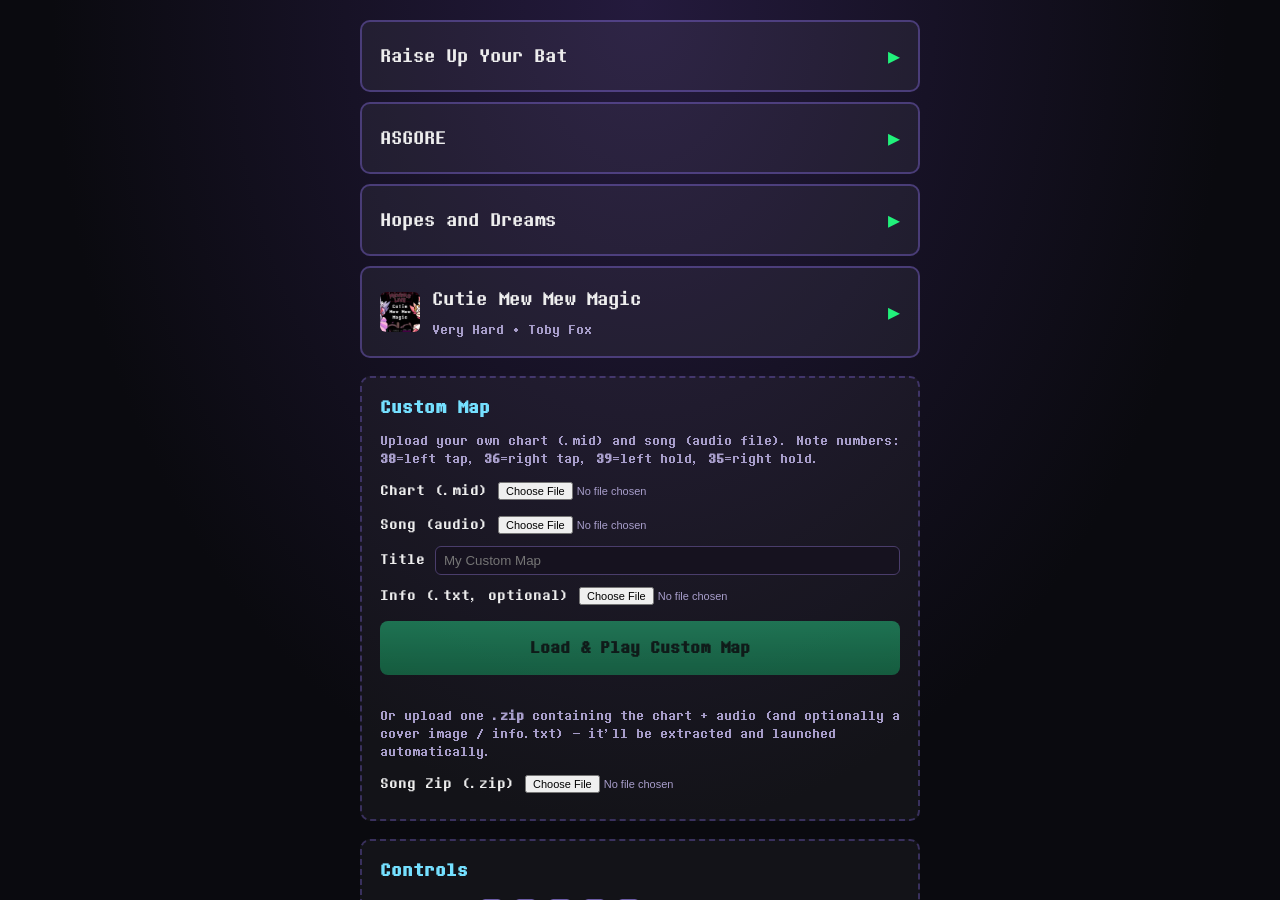
<file: index.html>
<!DOCTYPE html>
<html lang="en">
<head>
<meta charset="UTF-8">
<meta name="viewport" content="width=device-width, initial-scale=1, maximum-scale=1, user-scalable=no, viewport-fit=cover">
<title>Lightners Live — Web</title>
<link rel="stylesheet" href="style.css">
</head>
<body>

<div id="app">

  <!-- ================= MAIN MENU ================= -->
  <div id="menu-screen" class="screen">
    <div class="menu-box">
      <h1 class="title">LIGHTNERS <span>LIVE</span></h1>
      <p class="subtitle">a Deltarune Ch.3 rhythm-game recreation — web edition</p>

      <div class="song-list" id="song-list"><!-- populated by JS --></div>

      <div class="custom-map-box">
        <h2>Custom Map</h2>
        <p class="hint">Upload your own chart (.mid) and song (audio file). Note numbers:
          <b>38</b>=left tap, <b>36</b>=right tap, <b>39</b>=left hold, <b>35</b>=right hold.</p>
        <label class="file-row">
          <span>Chart (.mid)</span>
          <input type="file" id="custom-midi-input" accept=".mid,.midi">
        </label>
        <label class="file-row">
          <span>Song (audio)</span>
          <input type="file" id="custom-audio-input" accept="audio/*">
        </label>
        <label class="file-row">
          <span>Title</span>
          <input type="text" id="custom-title-input" placeholder="My Custom Map">
        </label>
        <label class="file-row">
          <span>Info (.txt, optional)</span>
          <input type="file" id="custom-info-input" accept=".txt">
        </label>
        <button id="custom-play-btn" class="play-btn" disabled>Load &amp; Play Custom Map</button>
        <p class="hint small" id="custom-status"></p>

        <p class="hint" style="margin-top:14px;">Or upload one <b>.zip</b> containing the chart + audio
          (and optionally a cover image / info.txt) — it'll be extracted and launched automatically.</p>
        <label class="file-row">
          <span>Song Zip (.zip)</span>
          <input type="file" id="custom-zip-input" accept=".zip">
        </label>
      </div>

      <div class="controls-help">
        <h2>Controls</h2>
        <p>Left note: <kbd>&larr;</kbd> <kbd>Z</kbd> <kbd>A</kbd> <kbd>F</kbd> <kbd>S</kbd></p>
        <p>Right note: <kbd>&rarr;</kbd> <kbd>X</kbd> <kbd>D</kbd> <kbd>J</kbd> <kbd>K</kbd></p>
        <p>Hold <kbd>R</kbd> to restart &middot; <kbd>Esc</kbd> to pause</p>
        <p>On mobile: tap the left/right halves of the screen.</p>
      </div>
    </div>
  </div>

  <!-- ================= GAME SCREEN ================= -->
  <div id="game-screen" class="screen hidden">
    <div id="game-stage">
      <canvas id="game-canvas" width="640" height="480"></canvas>

      <!-- touch controls: two big semi-transparent halves -->
      <div id="touch-controls">
        <div id="touch-left" class="touch-btn touch-left" data-lane="left">
          <span>LEFT</span>
        </div>
        <div id="touch-right" class="touch-btn touch-right" data-lane="right">
          <span>RIGHT</span>
        </div>
      </div>

      <div id="hud-top">
        <button id="pause-btn" class="icon-btn" title="Pause">&#10074;&#10074;</button>
        <div id="restart-btn" class="icon-btn restart-hold" title="Hold to restart">
          <svg viewBox="0 0 44 44"><circle class="ring-bg" cx="22" cy="22" r="18"></circle><circle id="restart-ring" class="ring-fg" cx="22" cy="22" r="18"></circle></svg>
          <span>R</span>
        </div>
        <button id="quit-btn" class="icon-btn" title="Quit to menu">&#10005;</button>
      </div>
    </div>

    <div id="pause-overlay" class="overlay hidden">
      <div class="overlay-box">
        <h2>Paused</h2>
        <button id="resume-btn" class="play-btn">Resume</button>
        <button id="menu-btn" class="play-btn secondary">Quit to Menu</button>
      </div>
    </div>

    <div id="end-overlay" class="overlay hidden">
      <div class="overlay-box">
        <h2>Song Complete!</h2>
        <p id="final-score" class="final-score">SCORE 0</p>
        <button id="replay-btn" class="play-btn">Play Again</button>
        <button id="end-menu-btn" class="play-btn secondary">Back to Menu</button>
      </div>
    </div>
  </div>

  <div id="loading-overlay" class="overlay hidden">
    <div class="overlay-box">
      <h2>Loading&hellip;</h2>
      <div class="spinner"></div>
      <p id="loading-status" class="hint small">Loading&hellip;</p>
    </div>
  </div>

</div>

<script src="js/vendor/jszip.min.js"></script>
<script src="js/midi.js"></script>
<script src="js/game.js"></script>
</body>
</html>
</file>
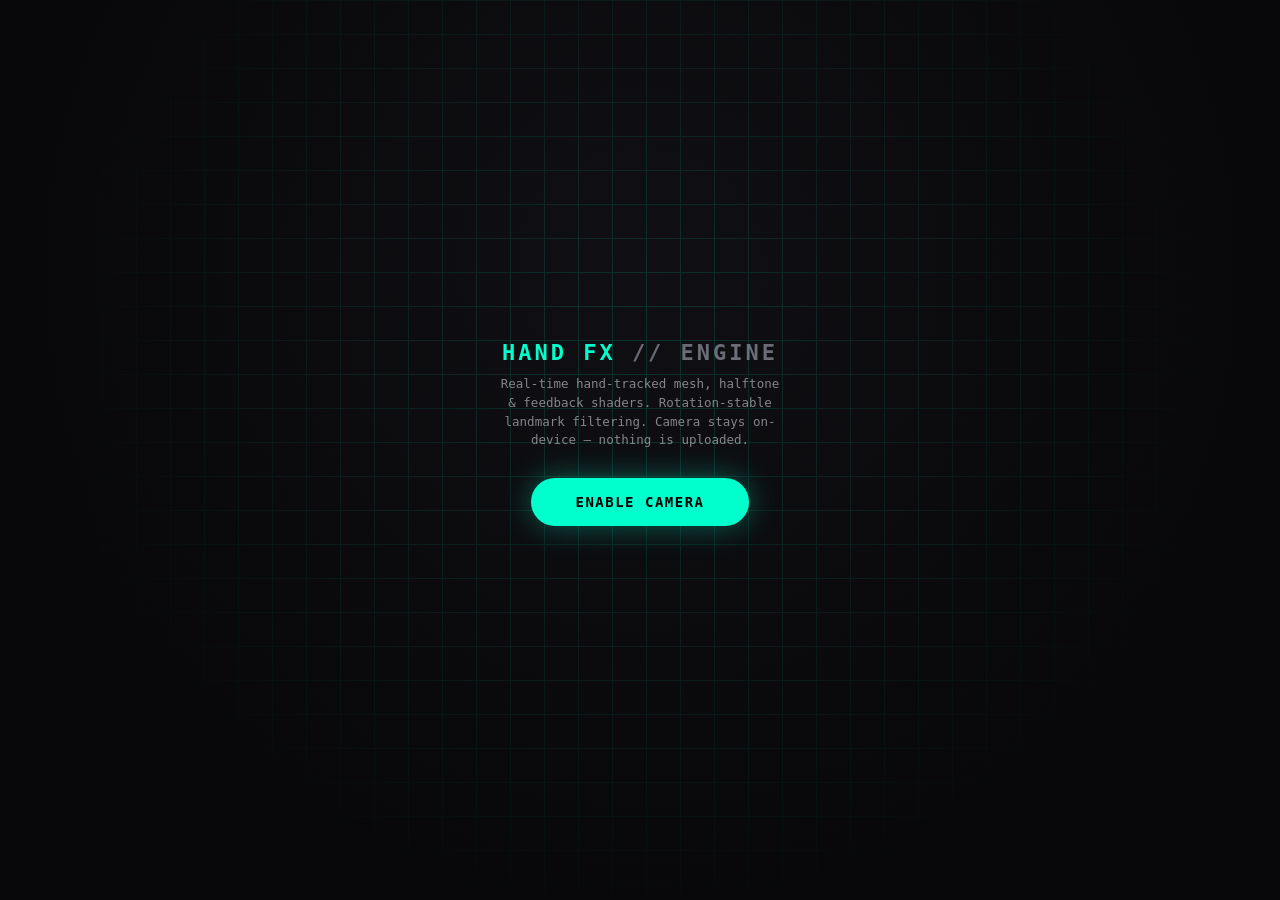
<file: test.html>
<!DOCTYPE html>
<html lang="en">
<head>
<meta charset="UTF-8" />
<meta name="viewport" content="width=device-width, initial-scale=1.0, maximum-scale=1.0, user-scalable=no, viewport-fit=cover" />
<title>TD // HAND FX ENGINE</title>

<style>
  @font-face {
    font-family: 'JBM';
    src: local('JetBrains Mono'), local('SF Mono'), local('Menlo');
  }
  :root{
    --bg:#0a0a0c;
    --panel:rgba(14,15,18,0.92);
    --line:rgba(255,255,255,0.09);
    --accent:#00ffcc;
    --accent2:#ff2d6a;
    --dim:#6b6d76;
    --text:#e6e7ea;
  }
  *{box-sizing:border-box;margin:0;padding:0;user-select:none;-webkit-user-select:none;-webkit-tap-highlight-color:transparent;}
  html,body{width:100%;height:100%;overflow:hidden;background:var(--bg);font-family:'JBM','SF Mono',ui-monospace,Menlo,monospace;}
  #stage{position:relative;width:100vw;height:100vh;height:100dvh;}
  video,canvas{position:absolute;inset:0;width:100%;height:100%;object-fit:cover;}
  video{display:none;}

  /* ---------- HUD (telemetry, top) ---------- */
  #hud{
    position:absolute;top:max(14px,env(safe-area-inset-top));left:14px;right:14px;
    display:flex;justify-content:space-between;align-items:flex-start;
    pointer-events:none;z-index:9;
  }
  .hud-block{
    background:var(--panel);border:1px solid var(--line);border-radius:10px;
    padding:8px 12px;color:var(--dim);font-size:10px;letter-spacing:0.5px;
    backdrop-filter:blur(14px);-webkit-backdrop-filter:blur(14px);
  }
  .hud-block b{color:var(--accent);font-weight:700;}
  .hud-row{display:flex;gap:10px;align-items:center;}
  #scope{width:70px;height:18px;display:block;}
  #rec-dot{width:7px;height:7px;border-radius:50%;background:var(--accent2);display:none;box-shadow:0 0 6px var(--accent2);}
  #rec-dot.on{display:inline-block;animation:blink 1s steps(2) infinite;}
  @keyframes blink{50%{opacity:0.15;}}

  /* ---------- top-right quick actions ---------- */
  #quick{display:flex;flex-direction:column;gap:8px;align-items:flex-end;pointer-events:auto;}
  .qbtn{
    width:38px;height:38px;border-radius:10px;background:var(--panel);border:1px solid var(--line);
    color:var(--text);display:flex;align-items:center;justify-content:center;font-size:15px;
    backdrop-filter:blur(14px);
  }
  .qbtn:active{background:rgba(0,255,204,0.15);}

  /* ---------- bottom control dock ---------- */
  .dock{
    position:absolute;left:50%;bottom:max(16px,env(safe-area-inset-bottom));transform:translateX(-50%);
    width:94%;max-width:460px;background:var(--panel);border:1px solid var(--line);border-radius:16px;
    color:var(--text);z-index:10;backdrop-filter:blur(20px);-webkit-backdrop-filter:blur(20px);
    box-shadow:0 20px 50px rgba(0,0,0,0.6);transition:max-height .25s ease;overflow:hidden;
  }
  .dock-head{
    display:flex;justify-content:space-between;align-items:center;padding:12px 16px;cursor:pointer;
    border-bottom:1px solid var(--line);
  }
  .dock-head .tag{font-size:10px;letter-spacing:2px;color:var(--accent);font-weight:700;}
  .dock-head .sub{font-size:9px;color:var(--dim);letter-spacing:1px;margin-top:2px;}
  .chev{width:20px;height:20px;color:var(--dim);transition:transform .2s ease;}
  .dock.collapsed .chev{transform:rotate(180deg);}
  .dock.collapsed .dock-body{display:none;}

  .dock-body{padding:12px 16px 16px;display:flex;flex-direction:column;gap:12px;max-height:52vh;overflow-y:auto;}
  .grp-label{font-size:9px;letter-spacing:1.5px;color:var(--dim);text-transform:uppercase;margin-bottom:2px;}
  .row{display:flex;justify-content:space-between;align-items:center;gap:10px;font-size:12px;}
  .row label{color:var(--text);opacity:0.85;flex-shrink:0;}
  select,input[type=range],input[type=color]{
    background:rgba(255,255,255,0.06);border:1px solid var(--line);color:var(--text);
    border-radius:8px;padding:6px 8px;font-family:inherit;font-size:12px;
  }
  select{flex:1;max-width:62%;}
  input[type=range]{flex:1;accent-color:var(--accent);}
  input[type=color]{width:44px;height:30px;padding:2px;}
  option{background:#111;color:#fff;}
  .switch{position:relative;width:38px;height:22px;background:rgba(255,255,255,0.08);border:1px solid var(--line);border-radius:20px;flex-shrink:0;}
  .switch input{opacity:0;width:0;height:0;position:absolute;}
  .knob{position:absolute;top:2px;left:2px;width:16px;height:16px;border-radius:50%;background:var(--dim);transition:.18s;}
  .switch input:checked + .knob{background:var(--accent);left:18px;box-shadow:0 0 8px var(--accent);}
  .preset-strip{display:flex;gap:6px;overflow-x:auto;padding-bottom:2px;}
  .preset-chip{
    flex-shrink:0;padding:7px 12px;border-radius:20px;border:1px solid var(--line);
    background:rgba(255,255,255,0.04);font-size:10.5px;letter-spacing:0.5px;color:var(--dim);white-space:nowrap;
  }
  .preset-chip.active{color:#000;background:var(--accent);border-color:var(--accent);font-weight:700;}
  .divider{height:1px;background:var(--line);margin:2px 0;}

  /* ---------- start / permission / loading screens ---------- */
  #start-screen,#error-screen{
    position:absolute;inset:0;background:radial-gradient(circle at 50% 30%, #101014, #08080a 70%);
    z-index:100;display:flex;flex-direction:column;justify-content:center;align-items:center;
    color:var(--text);text-align:center;padding:32px;
  }
  #start-screen h1{font-size:22px;letter-spacing:3px;color:var(--accent);}
  #start-screen h1 span{color:var(--dim);}
  #start-screen p{opacity:0.55;margin-top:10px;font-size:12.5px;max-width:280px;line-height:1.5;}
  .grid-bg{position:absolute;inset:0;opacity:0.15;pointer-events:none;
    background-image:linear-gradient(var(--accent) 1px, transparent 1px), linear-gradient(90deg, var(--accent) 1px, transparent 1px);
    background-size:34px 34px;mask-image:radial-gradient(circle at 50% 40%, #000 0%, transparent 70%);
  }
  #start-btn{
    position:relative;z-index:1;pointer-events:auto;
    margin-top:28px;padding:16px 44px;font-size:14px;font-weight:700;letter-spacing:1.5px;
    background:var(--accent);color:#000;border:none;border-radius:40px;box-shadow:0 0 30px rgba(0,255,204,0.35);
    font-family:inherit;
  }
  #start-btn:active{transform:scale(0.97);}
  #load-status{margin-top:18px;font-size:11px;color:var(--dim);letter-spacing:1px;min-height:16px;}
  #error-screen{display:none;}
  #error-screen h2{color:var(--accent2);font-size:16px;letter-spacing:1px;}
  #error-screen p{margin-top:10px;font-size:12.5px;color:var(--dim);max-width:300px;line-height:1.6;}
  #retry-btn{margin-top:20px;padding:12px 30px;background:transparent;border:1px solid var(--line);color:var(--text);border-radius:30px;font-family:inherit;font-size:12px;}

  ::-webkit-scrollbar{width:0;height:0;}
</style>
</head>
<body>

<div id="start-screen">
  <div class="grid-bg"></div>
  <h1>HAND FX <span>// ENGINE</span></h1>
  <p>Real-time hand-tracked mesh, halftone &amp; feedback shaders. Rotation-stable landmark filtering. Camera stays on-device — nothing is uploaded.</p>
  <button id="start-btn">ENABLE CAMERA</button>
  <div id="load-status"></div>
</div>

<div id="error-screen">
  <h2>CAMERA UNAVAILABLE</h2>
  <p id="error-msg">Permission was denied or no camera was found. Check your browser's site settings and allow camera access, then retry.</p>
  <button id="retry-btn">RETRY</button>
</div>

<div id="stage">
  <video id="webcam" playsinline webkit-playsinline muted></video>
  <canvas id="main-canvas"></canvas>

  <div id="hud">
    <div class="hud-block">
      <div class="hud-row">
        <span id="rec-dot"></span>
        <span>FPS <b id="fps-val">--</b></span>
        <span>HANDS <b id="hand-val">0</b></span>
      </div>
      <canvas id="scope"></canvas>
    </div>
    <div id="quick">
      <button class="qbtn" id="btn-fullscreen" title="Fullscreen">⛶</button>
      <button class="qbtn" id="btn-snapshot" title="Snapshot">📷</button>
      <button class="qbtn" id="btn-record" title="Record">●</button>
    </div>
  </div>

  <div class="dock" id="dock">
    <div class="dock-head" id="dock-head">
      <div>
        <div class="tag">🎛 CONTROL DOCK</div>
        <div class="sub" id="dock-sub">preset: original</div>
      </div>
      <svg class="chev" viewBox="0 0 24 24" fill="none" stroke="currentColor" stroke-width="2"><path d="M6 9l6 6 6-6"/></svg>
    </div>

    <div class="dock-body">
      <div class="grp-label">FX Preset</div>
      <div class="preset-strip" id="preset-strip"></div>

      <div class="divider"></div>

      <div class="grp-label">Look</div>
      <div class="row">
        <label>Dot / Accent Color</label>
        <input type="color" id="dot-color" value="#ff0044" />
      </div>
      <div class="row">
        <label>Invert / Posterize BG</label>
        <label class="switch"><input type="checkbox" id="invert-cb" checked /><span class="knob"></span></label>
      </div>
      <div class="row">
        <label>Feedback Trails</label>
        <input type="range" id="feedback-slider" min="0" max="0.9" step="0.05" value="0.4" />
      </div>
      <div class="row">
        <label>Mesh / Node Smoothing</label>
        <input type="range" id="smooth-slider" min="0" max="0.95" step="0.05" value="0.55" />
      </div>

      <div class="divider"></div>

      <div class="grp-label">Camera</div>
      <div class="row">
        <label>Source</label>
        <select id="cam-select">
          <option value="user">Front Camera</option>
          <option value="environment">Back Camera</option>
        </select>
      </div>
      <div class="row">
        <label>Show Telemetry HUD</label>
        <label class="switch"><input type="checkbox" id="hud-cb" checked /><span class="knob"></span></label>
      </div>
    </div>
  </div>
</div>

<script>
// ---------------------------------------------------------------
// PLAIN SCRIPT — no imports, no network calls. Runs immediately so
// the start button, preset chips, and dock always respond even if
// the MediaPipe CDN is slow, blocked, or fails to load.
// ---------------------------------------------------------------
(function () {
  const dock = document.getElementById('dock');
  const dockHead = document.getElementById('dock-head');
  const dockSub = document.getElementById('dock-sub');
  const presetStrip = document.getElementById('preset-strip');
  const hudCb = document.getElementById('hud-cb');
  const hud = document.getElementById('hud');

  window.__PRESETS = [
    { id: 'original', label: 'MESH + POSTERIZE' },
    { id: 'halftone', label: 'HALFTONE DOTS' },
    { id: 'glitch',   label: 'FEEDBACK DATAMOSH' },
    { id: 'skeleton', label: 'WIREFRAME SKELETON' },
    { id: 'kaleido',  label: 'MIRROR KALEIDOSCOPE' },
    { id: 'particles',label: 'PARTICLE SWARM' },
  ];
  window.__currentPreset = 'original';

  presetStrip.innerHTML = window.__PRESETS.map(p =>
    `<div class="preset-chip${p.id===window.__currentPreset?' active':''}" data-id="${p.id}">${p.label}</div>`
  ).join('');
  presetStrip.addEventListener('click', (e) => {
    const chip = e.target.closest('.preset-chip');
    if (!chip) return;
    window.__currentPreset = chip.dataset.id;
    [...presetStrip.children].forEach(c => c.classList.toggle('active', c === chip));
    dockSub.textContent = `preset: ${window.__currentPreset}`;
  });

  dockHead.addEventListener('click', () => dock.classList.toggle('collapsed'));
  hudCb.addEventListener('change', () => hud.style.display = hudCb.checked ? 'flex' : 'none');

  // Start button wiring lives here too, so it is guaranteed to respond.
  // The actual (network-dependent) camera/model startup is delegated
  // to window.__startEngine, defined by the module script below.
  const startBtn = document.getElementById('start-btn');
  const loadStatus = document.getElementById('load-status');
  startBtn.addEventListener('click', async () => {
    startBtn.disabled = true;
    loadStatus.textContent = 'loading model…';
    if (typeof window.__startEngine !== 'function') {
      // Module script hasn't finished loading yet — wait briefly and retry once.
      loadStatus.textContent = 'still preparing engine…';
      await new Promise(r => setTimeout(r, 1500));
    }
    if (typeof window.__startEngine !== 'function') {
      loadStatus.textContent = '';
      window.__showError({ message: 'Engine failed to load. Check your internet connection and reload the page.' });
      startBtn.disabled = false;
      return;
    }
    try {
      await window.__startEngine();
      document.getElementById('start-screen').style.display = 'none';
    } catch (err) {
      window.__showError(err);
    } finally {
      startBtn.disabled = false;
    }
  });

  window.__showError = function (err) {
    console.error(err);
    document.getElementById('start-screen').style.display = 'none';
    const errorScreen = document.getElementById('error-screen');
    const errorMsg = document.getElementById('error-msg');
    errorScreen.style.display = 'flex';
    if (err && err.name === 'NotAllowedError') {
      errorMsg.textContent = 'Camera permission was denied. Allow camera access in your browser/site settings, then retry.';
    } else if (err && err.name === 'NotFoundError') {
      errorMsg.textContent = 'No camera was found on this device.';
    } else if (location.protocol !== 'https:' && location.hostname !== 'localhost') {
      errorMsg.textContent = 'Camera access requires HTTPS. Open this page over https:// or from localhost.';
    } else if (err && err.message) {
      errorMsg.textContent = err.message;
    }
  };
  document.getElementById('retry-btn').addEventListener('click', () => {
    document.getElementById('error-screen').style.display = 'none';
    document.getElementById('start-screen').style.display = 'flex';
  });

  // Watchdog: if the module script hasn't marked itself ready within 8s
  // (e.g. CDN blocked), tell the user instead of leaving them guessing.
  setTimeout(() => {
    if (!window.__engineReady) {
      loadStatus.textContent = 'taking longer than expected — check your connection';
    }
  }, 8000);
})();
</script>

<script type="module">
// ---------------------------------------------------------------
// MODULE SCRIPT — handles the network-dependent MediaPipe import,
// camera, and rendering. Imported lazily so a slow/blocked CDN
// never prevents the page's core UI from responding.
// ---------------------------------------------------------------

// ---------- DOM ----------
const video = document.getElementById('webcam');
const canvas = document.getElementById('main-canvas');
const ctx = canvas.getContext('2d');
const dotColorPicker = document.getElementById('dot-color');
const camSelect = document.getElementById('cam-select');
const feedbackSlider = document.getElementById('feedback-slider');
const smoothSlider = document.getElementById('smooth-slider');
const invertCb = document.getElementById('invert-cb');

const fpsVal = document.getElementById('fps-val');
const handVal = document.getElementById('hand-val');
const scopeCanvas = document.getElementById('scope');
const scopeCtx = scopeCanvas.getContext('2d');
const recDot = document.getElementById('rec-dot');
const btnFullscreen = document.getElementById('btn-fullscreen');
const btnSnapshot = document.getElementById('btn-snapshot');
const btnRecord = document.getElementById('btn-record');

// ---------- State ----------
let handLandmarker;
let lastVideoTime = -1;
let currentFacingMode = "user";
let offscreenCanvas = document.createElement('canvas');
let offscreenCtx = offscreenCanvas.getContext('2d');
let dpr = Math.min(window.devicePixelRatio || 1, 2);
let particles = [];
let scopeHistory = new Array(40).fill(0);
let fpsHistory = [];
let lastFrameT = performance.now();
let mediaRecorder, recordedChunks = [], recStream;

// ---------- HAND CONNECTIONS (for skeleton preset) ----------
const HAND_CONNECTIONS = [
  [0,1],[1,2],[2,3],[3,4],
  [0,5],[5,6],[6,7],[7,8],
  [5,9],[9,10],[10,11],[11,12],
  [9,13],[13,14],[14,15],[15,16],
  [13,17],[17,18],[18,19],[19,20],
  [0,17]
];

// ---------- One-Euro-ish landmark smoothing (per-hand-slot, per-point) ----------
// Reduces jitter and keeps geometry stable through rotation without adding lag on fast motion.
const smoothState = [ {}, {} ]; // up to 2 hand slots
function smoothPoint(slotIdx, ptIdx, x, y, z, alpha) {
  const slot = smoothState[slotIdx];
  const prev = slot[ptIdx];
  if (!prev) {
    slot[ptIdx] = { x, y, z };
    return slot[ptIdx];
  }
  const smoothed = {
    x: prev.x + (1 - alpha) * (x - prev.x),
    y: prev.y + (1 - alpha) * (y - prev.y),
    z: prev.z + (1 - alpha) * (z - prev.z),
  };
  slot[ptIdx] = smoothed;
  return smoothed;
}

function resize() {
  dpr = Math.min(window.devicePixelRatio || 1, 2);
  const w = window.innerWidth, h = window.innerHeight;
  canvas.width = w * dpr; canvas.height = h * dpr;
  canvas.style.width = w+'px'; canvas.style.height = h+'px';
  offscreenCanvas.width = canvas.width; offscreenCanvas.height = canvas.height;
  ctx.setTransform(dpr,0,0,dpr,0,0);
  offscreenCtx.setTransform(dpr,0,0,dpr,0,0);
}
window.addEventListener('resize', resize);
resize();

// ---------- Model init ----------
// Pinned to a specific, known-good release rather than "@latest" — a
// moving tag can silently break the import, and a redirect through
// "@latest" is exactly the kind of request some mobile browsers/networks
// stall on, which is what causes an infinite "loading" state.
const MEDIAPIPE_VERSION = "0.10.35";

async function createHandLandmarker() {
  const { HandLandmarker, FilesetResolver } = await import(
    `https://cdn.jsdelivr.net/npm/@mediapipe/tasks-vision@${MEDIAPIPE_VERSION}/vision_bundle.mjs`
  );
  const vision = await FilesetResolver.forVisionTasks(
    `https://cdn.jsdelivr.net/npm/@mediapipe/tasks-vision@${MEDIAPIPE_VERSION}/wasm`
  );
  handLandmarker = await HandLandmarker.createFromOptions(vision, {
    baseOptions: {
      modelAssetPath: `https://storage.googleapis.com/mediapipe-models/hand_landmarker/hand_landmarker/float16/1/hand_landmarker.task`,
      delegate: "GPU"
    },
    runningMode: "VIDEO",
    numHands: 2,
    minHandDetectionConfidence: 0.4,
    minHandPresenceConfidence: 0.4,
    minTrackingConfidence: 0.4
  });
}

async function startCamera(facingMode) {
  if (video.srcObject) video.srcObject.getTracks().forEach(t => t.stop());
  currentFacingMode = facingMode;
  const constraints = {
    video: { facingMode, width: { ideal: 1280 }, height: { ideal: 720 }, frameRate: { ideal: 60 } },
    audio: false
  };
  const stream = await navigator.mediaDevices.getUserMedia(constraints);
  video.srcObject = stream;
  await video.play();
  requestAnimationFrame(renderLoop);
}

camSelect.addEventListener('change', (e) => startCamera(e.target.value).catch(window.__showError));

// This is what the plain script's start button calls. Only invoked on
// a user click, so a slow/blocked CDN never blocks page interactivity —
// it just surfaces a clear error via window.__showError.
window.__startEngine = async function () {
  if (!handLandmarker) await createHandLandmarker();
  await startCamera(currentFacingMode);
};
window.__engineReady = true;

// ---------- FX helpers ----------
function drawScope() {
  const w = scopeCanvas.width = 70, h = scopeCanvas.height = 18;
  scopeCtx.clearRect(0,0,w,h);
  scopeCtx.strokeStyle = '#00ffcc';
  scopeCtx.lineWidth = 1.2;
  scopeCtx.beginPath();
  scopeHistory.forEach((v, i) => {
    const x = (i/(scopeHistory.length-1)) * w;
    const y = h - v*h;
    i===0 ? scopeCtx.moveTo(x,y) : scopeCtx.lineTo(x,y);
  });
  scopeCtx.stroke();
}

function spawnParticles(x, y, color, n=3) {
  for (let i=0;i<n;i++){
    particles.push({
      x, y,
      vx:(Math.random()-0.5)*4, vy:(Math.random()-0.5)*4,
      life:1, color
    });
  }
  if (particles.length > 400) particles.splice(0, particles.length-400);
}

// ---------- Render loop ----------
function renderLoop() {
  const now = performance.now();
  const dt = now - lastFrameT; lastFrameT = now;
  fpsHistory.push(1000/dt); if (fpsHistory.length>30) fpsHistory.shift();
  const fps = Math.round(fpsHistory.reduce((a,b)=>a+b,0)/fpsHistory.length);
  fpsVal.textContent = isFinite(fps) ? fps : '--';

  const w = window.innerWidth, h = window.innerHeight;

  let results = null;
  if (video.currentTime !== lastVideoTime && handLandmarker) {
    lastVideoTime = video.currentTime;
    results = handLandmarker.detectForVideo(video, now);
  }

  const handCount = results?.landmarks?.length || 0;
  handVal.textContent = handCount;
  scopeHistory.push(Math.min(1, handCount/2)); scopeHistory.shift();
  drawScope();

  // --- Feedback trails ---
  const trailAlpha = 1 - parseFloat(feedbackSlider.value);
  ctx.fillStyle = `rgba(0,0,0,${trailAlpha})`;
  ctx.fillRect(0,0,w,h);

  // --- Background pass ---
  offscreenCtx.save();
  offscreenCtx.clearRect(0,0,w,h);
  if (currentFacingMode === 'user') { offscreenCtx.translate(w,0); offscreenCtx.scale(-1,1); }
  if (invertCb.checked) {
    offscreenCtx.filter = 'invert(100%) hue-rotate(190deg) contrast(200%) brightness(120%)';
  } else {
    offscreenCtx.filter = 'none';
  }
  offscreenCtx.drawImage(video, 0, 0, w, h);
  offscreenCtx.restore();

  ctx.save();
  ctx.globalAlpha = trailAlpha < 1 ? 0.8 : 1.0;
  ctx.drawImage(offscreenCanvas, 0, 0, w, h);
  ctx.restore();

  // --- Kaleidoscope pre-pass (mirrors the background into quadrants) ---
  if (window.__currentPreset === 'kaleido') {
    ctx.save();
    const cx = w/2, cy = h/2;
    [ [1,1],[-1,1],[1,-1],[-1,-1] ].forEach(([sx,sy], i) => {
      ctx.save();
      ctx.translate(cx, cy);
      ctx.scale(sx*0.5, sy*0.5);
      ctx.translate(-cx, -cy);
      ctx.globalAlpha = 0.55;
      ctx.drawImage(offscreenCanvas, 0, 0, w, h);
      ctx.restore();
    });
    ctx.restore();
  }

  // --- Hand-driven FX ---
  if (results && results.landmarks && results.landmarks.length > 0) {
    const dotColor = dotColorPicker.value;
    const smoothAlpha = parseFloat(smoothSlider.value);

    const allHandsPoints = results.landmarks.map((hand, slotIdx) => {
      return hand.map((pt, idx) => {
        const rawX = currentFacingMode === 'user' ? (1 - pt.x) * w : pt.x * w;
        const rawY = pt.y * h;
        return smoothPoint(slotIdx, idx, rawX, rawY, pt.z, smoothAlpha);
      });
    });
    // clear smoothing memory for absent hand slot to avoid stale snapping back
    if (allHandsPoints.length < 2) smoothState[1] = {};

    // MESH presets
    if (window.__currentPreset === 'original' || window.__currentPreset === 'glitch') {
      if (allHandsPoints.length >= 2) {
        const h1 = allHandsPoints[0], h2 = allHandsPoints[1];
        ctx.beginPath();
        ctx.moveTo(h1[8].x, h1[8].y);
        ctx.lineTo(h1[4].x, h1[4].y);
        ctx.lineTo(h2[20].x, h2[20].y);
        ctx.lineTo(h2[4].x, h2[4].y);
        ctx.lineTo(h2[8].x, h2[8].y);
        ctx.lineTo(h1[20].x, h1[20].y);
        ctx.closePath();
        ctx.save();
        ctx.clip();
        ctx.filter = window.__currentPreset==='glitch'
          ? `contrast(280%) saturate(400%) hue-rotate(${(now/15)%360}deg)`
          : 'contrast(250%) saturate(300%) hue-rotate(90deg)';
        ctx.drawImage(offscreenCanvas, 0, 0, w, h);
        ctx.restore();
        ctx.strokeStyle = '#ffffff';
        ctx.lineWidth = 3;
        ctx.stroke();
      } else if (allHandsPoints.length === 1) {
        const h1 = allHandsPoints[0];
        ctx.beginPath();
        ctx.moveTo(h1[4].x, h1[4].y);
        ctx.lineTo(h1[8].x, h1[8].y);
        ctx.lineTo(h1[12].x, h1[12].y);
        ctx.lineTo(h1[20].x, h1[20].y);
        ctx.lineTo(h1[0].x, h1[0].y);
        ctx.closePath();
        ctx.save();
        ctx.clip();
        ctx.filter = 'invert(100%) contrast(300%)';
        ctx.drawImage(offscreenCanvas, 0, 0, w, h);
        ctx.restore();
        ctx.strokeStyle = '#00ffcc';
        ctx.lineWidth = 2;
        ctx.stroke();
      }
    }

    // SKELETON preset — clean node/edge graph, TD-network style
    if (window.__currentPreset === 'skeleton') {
      allHandsPoints.forEach(hand => {
        ctx.strokeStyle = dotColor;
        ctx.lineWidth = 2;
        HAND_CONNECTIONS.forEach(([a,b]) => {
          ctx.beginPath();
          ctx.moveTo(hand[a].x, hand[a].y);
          ctx.lineTo(hand[b].x, hand[b].y);
          ctx.stroke();
        });
        hand.forEach((pt,idx) => {
          ctx.fillStyle = idx===0 ? '#ffffff' : dotColor;
          ctx.beginPath();
          ctx.arc(pt.x, pt.y, idx===0?5:3, 0, 2*Math.PI);
          ctx.fill();
        });
      });
    }

    // PARTICLE preset — emits from fingertips
    if (window.__currentPreset === 'particles') {
      allHandsPoints.forEach(hand => {
        [4,8,12,16,20].forEach(idx => spawnParticles(hand[idx].x, hand[idx].y, dotColor, 2));
      });
    }

    // Halftone dot overlay — shared across most presets for texture continuity
    if (['halftone','original','kaleido','glitch'].includes(window.__currentPreset)) {
      allHandsPoints.forEach(hand => {
        hand.forEach((pt, idx) => {
          if ([0,4,8,12,16,20].includes(idx)) {
            const dotRadius = Math.max(3, 12 + pt.z*20);
            ctx.fillStyle = dotColor;
            ctx.beginPath();
            ctx.arc(pt.x, pt.y, dotRadius, 0, 2*Math.PI);
            ctx.fill();
            if (window.__currentPreset === 'halftone' || window.__currentPreset === 'original') {
              for (let rx=-20; rx<=20; rx+=8) {
                for (let ry=-20; ry<=20; ry+=8) {
                  ctx.fillRect(pt.x+rx, pt.y+ry, 2, 2);
                }
              }
            }
          }
        });
      });
    }
  } else {
    // no hands: let smoothing memory reset so a new hand doesn't ease in from (0,0)
    smoothState[0] = {}; smoothState[1] = {};
  }

  // --- particle update/draw (independent of hand presence so trails decay naturally) ---
  if (particles.length) {
    ctx.save();
    particles.forEach(p => {
      p.x += p.vx; p.y += p.vy; p.life -= 0.02;
      ctx.globalAlpha = Math.max(p.life, 0);
      ctx.fillStyle = p.color;
      ctx.beginPath();
      ctx.arc(p.x, p.y, 4*p.life, 0, 2*Math.PI);
      ctx.fill();
    });
    ctx.restore();
    particles = particles.filter(p => p.life > 0);
  }

  requestAnimationFrame(renderLoop);
}

// ---------- Fullscreen ----------
btnFullscreen.addEventListener('click', () => {
  if (!document.fullscreenElement) document.documentElement.requestFullscreen?.();
  else document.exitFullscreen?.();
});

// ---------- Snapshot ----------
btnSnapshot.addEventListener('click', () => {
  canvas.toBlob(blob => {
    const url = URL.createObjectURL(blob);
    const a = document.createElement('a');
    a.href = url; a.download = `handfx-${Date.now()}.png`;
    a.click();
    URL.revokeObjectURL(url);
  }, 'image/png');
});

// ---------- Record ----------
btnRecord.addEventListener('click', () => {
  if (mediaRecorder && mediaRecorder.state === 'recording') {
    mediaRecorder.stop();
    return;
  }
  recStream = canvas.captureStream(30);
  recordedChunks = [];
  const mime = MediaRecorder.isTypeSupported('video/mp4') ? 'video/mp4' : 'video/webm';
  mediaRecorder = new MediaRecorder(recStream, { mimeType: mime });
  mediaRecorder.ondataavailable = e => { if (e.data.size > 0) recordedChunks.push(e.data); };
  mediaRecorder.onstop = () => {
    recDot.classList.remove('on');
    btnRecord.style.color = '';
    const blob = new Blob(recordedChunks, { type: mime });
    const url = URL.createObjectURL(blob);
    const a = document.createElement('a');
    a.href = url; a.download = `handfx-${Date.now()}.${mime.includes('mp4')?'mp4':'webm'}`;
    a.click();
    URL.revokeObjectURL(url);
  };
  mediaRecorder.start();
  recDot.classList.add('on');
  btnRecord.style.color = 'var(--accent2)';
});
</script>
</body>
</html>
</file>
<file: style.css>
@font-face {
  font-family: 'Deltarune';
  src: url('assets/fonts/deltarune.otf') format('opentype');
  font-display: swap;
}

* { box-sizing: border-box; -webkit-tap-highlight-color: transparent; }

html, body {
  margin: 0; padding: 0; width: 100%; height: 100%;
  background: #0a0a0f;
  color: #eee;
  font-family: 'Deltarune', 'Courier New', monospace;
  overflow: hidden;
  overscroll-behavior: none;
  touch-action: none;
  user-select: none;
}

#app { position: fixed; inset: 0; }

.screen { position: absolute; inset: 0; display: flex; align-items: center; justify-content: center; }
.hidden { display: none !important; }

/* ---------------- Menu ---------------- */
#menu-screen {
  background: radial-gradient(ellipse at 50% 0%, #241a3d 0%, #0a0a0f 65%);
  overflow-y: auto;
  -webkit-overflow-scrolling: touch;
  touch-action: pan-y;
  padding: 24px 0;
}

.menu-box {
  width: min(560px, 92vw);
  display: flex;
  flex-direction: column;
  gap: 18px;
}

.title {
  text-align: center;
  font-size: 40px;
  letter-spacing: 2px;
  margin: 8px 0 0;
  color: #f5f0ff;
  text-shadow: 0 0 12px rgba(150,120,255,0.6);
}
.title span { color: #21f17b; }
.subtitle { text-align: center; margin: 0 0 8px; color: #a89ecb; font-size: 13px; }

.song-list { display: flex; flex-direction: column; gap: 10px; }

.song-card {
  display: flex; align-items: center; justify-content: space-between;
  background: rgba(255,255,255,0.05);
  border: 2px solid rgba(150,120,255,0.35);
  border-radius: 10px;
  padding: 14px 18px;
  cursor: pointer;
  transition: background .15s, transform .1s;
}
.song-card:hover { background: rgba(150,120,255,0.18); }
.song-card:active { transform: scale(0.98); }
.song-card .cover { width: 40px; height: 40px; border-radius: 6px; object-fit: cover; margin-right: 12px; flex-shrink: 0; }
.song-card .song-info { display: flex; flex-direction: column; flex: 1; min-width: 0; }
.song-card .name { font-size: 17px; }
.song-card .meta { font-size: 12px; color: #a89ecb; margin-top: 2px; }
.song-card .play-icon { font-size: 20px; color: #21f17b; }

.custom-map-box, .controls-help {
  background: rgba(255,255,255,0.04);
  border: 2px dashed rgba(150,120,255,0.3);
  border-radius: 10px;
  padding: 14px 18px;
}
.custom-map-box h2, .controls-help h2 {
  margin: 0 0 8px; font-size: 16px; color: #75e0ff;
}
.hint { font-size: 12px; color: #a89ecb; margin: 4px 0 10px; line-height: 1.5; }
.hint.small { font-size: 11px; min-height: 14px; }

.file-row { display: flex; align-items: center; justify-content: space-between; gap: 10px; margin-bottom: 8px; font-size: 13px; }
.file-row input[type=text] {
  flex: 1; background: #16121f; border: 1px solid #4a3d6b; color: #eee; padding: 6px 8px; border-radius: 6px;
}
.file-row input[type=file] { flex: 1; font-size: 11px; color: #a89ecb; }

.play-btn {
  width: 100%;
  padding: 12px;
  border-radius: 8px;
  border: none;
  background: linear-gradient(180deg, #2bffa0, #17c775);
  color: #04250f;
  font-weight: bold;
  font-size: 15px;
  cursor: pointer;
  font-family: inherit;
  margin-top: 4px;
}
.play-btn:disabled { opacity: 0.4; cursor: not-allowed; }
.play-btn.secondary { background: linear-gradient(180deg, #4a4a5e, #2c2c3a); color: #eee; margin-top: 8px; }

.controls-help p { font-size: 13px; margin: 6px 0; color: #d6d0ec; }
kbd {
  display: inline-block; background: #1e1a2e; border: 1px solid #6c5ca8; border-radius: 4px;
  padding: 1px 6px; font-size: 12px; margin: 0 2px;
}

/* ---------------- Game screen ---------------- */
#game-screen { background: #000; }
#game-stage {
  position: relative;
  width: 100%; height: 100%;
  display: flex; align-items: center; justify-content: center;
}
#game-canvas {
  background: #000;
  image-rendering: pixelated;
  image-rendering: crisp-edges;
  max-width: 100%;
  max-height: 100%;
}

#touch-controls {
  position: absolute; inset: 0;
  display: flex;
  z-index: 5;
  touch-action: none;
}
.touch-btn {
  flex: 1;
  height: 100%;
  display: flex; align-items: flex-end; justify-content: center;
  padding-bottom: 6vh;
  font-size: 22px;
  font-weight: bold;
  letter-spacing: 3px;
  color: rgba(255,255,255,0.55);
  transition: background-color 0.06s ease-out;
  touch-action: none;
}
.touch-left { background: rgba(33,241,123,0.06); border-right: 1px solid rgba(255,255,255,0.08); }
.touch-right { background: rgba(117,224,255,0.06); }
.touch-left.pressed { background: rgba(33,241,123,0.30); }
.touch-right.pressed { background: rgba(117,224,255,0.30); }
.touch-btn span { text-shadow: 0 0 8px rgba(0,0,0,0.8); }

#hud-top {
  position: absolute; top: 0; left: 0; right: 0;
  display: flex; align-items: center; justify-content: space-between;
  padding: 10px 14px;
  z-index: 10;
  pointer-events: none;
}
#hud-top > * { pointer-events: auto; }

.icon-btn {
  width: 40px; height: 40px;
  border-radius: 50%;
  border: 1px solid rgba(255,255,255,0.3);
  background: rgba(0,0,0,0.45);
  color: #fff;
  font-size: 14px;
  display: flex; align-items: center; justify-content: center;
  cursor: pointer;
}

.restart-hold { position: relative; }
.restart-hold svg { position: absolute; inset: 0; width: 40px; height: 40px; transform: rotate(-90deg); }
.restart-hold .ring-bg { fill: none; stroke: rgba(255,255,255,0.15); stroke-width: 3; }
.restart-hold .ring-fg { fill: none; stroke: #21f17b; stroke-width: 3; stroke-dasharray: 113; stroke-dashoffset: 113; }
.restart-hold span { position: relative; z-index: 1; font-size: 13px; }

.overlay {
  position: absolute; inset: 0;
  background: rgba(5,5,10,0.82);
  display: flex; align-items: center; justify-content: center;
  z-index: 20;
}
.overlay-box {
  width: min(320px, 85vw);
  background: #17131f;
  border: 2px solid rgba(150,120,255,0.4);
  border-radius: 12px;
  padding: 22px;
  text-align: center;
}
.overlay-box h2 { margin: 0 0 14px; color: #f5f0ff; }
.final-score { font-size: 26px; color: #21f17b; margin: 10px 0 18px; }

.spinner {
  width: 34px; height: 34px; margin: 10px auto 0;
  border: 4px solid rgba(255,255,255,0.15);
  border-top-color: #21f17b;
  border-radius: 50%;
  animation: spin 0.8s linear infinite;
}
@keyframes spin { to { transform: rotate(360deg); } }

#judgment-pop {
  position: absolute; z-index: 8; pointer-events: none;
  font-size: 20px; font-weight: bold; text-shadow: 0 0 6px rgba(0,0,0,0.9);
}
</file>
